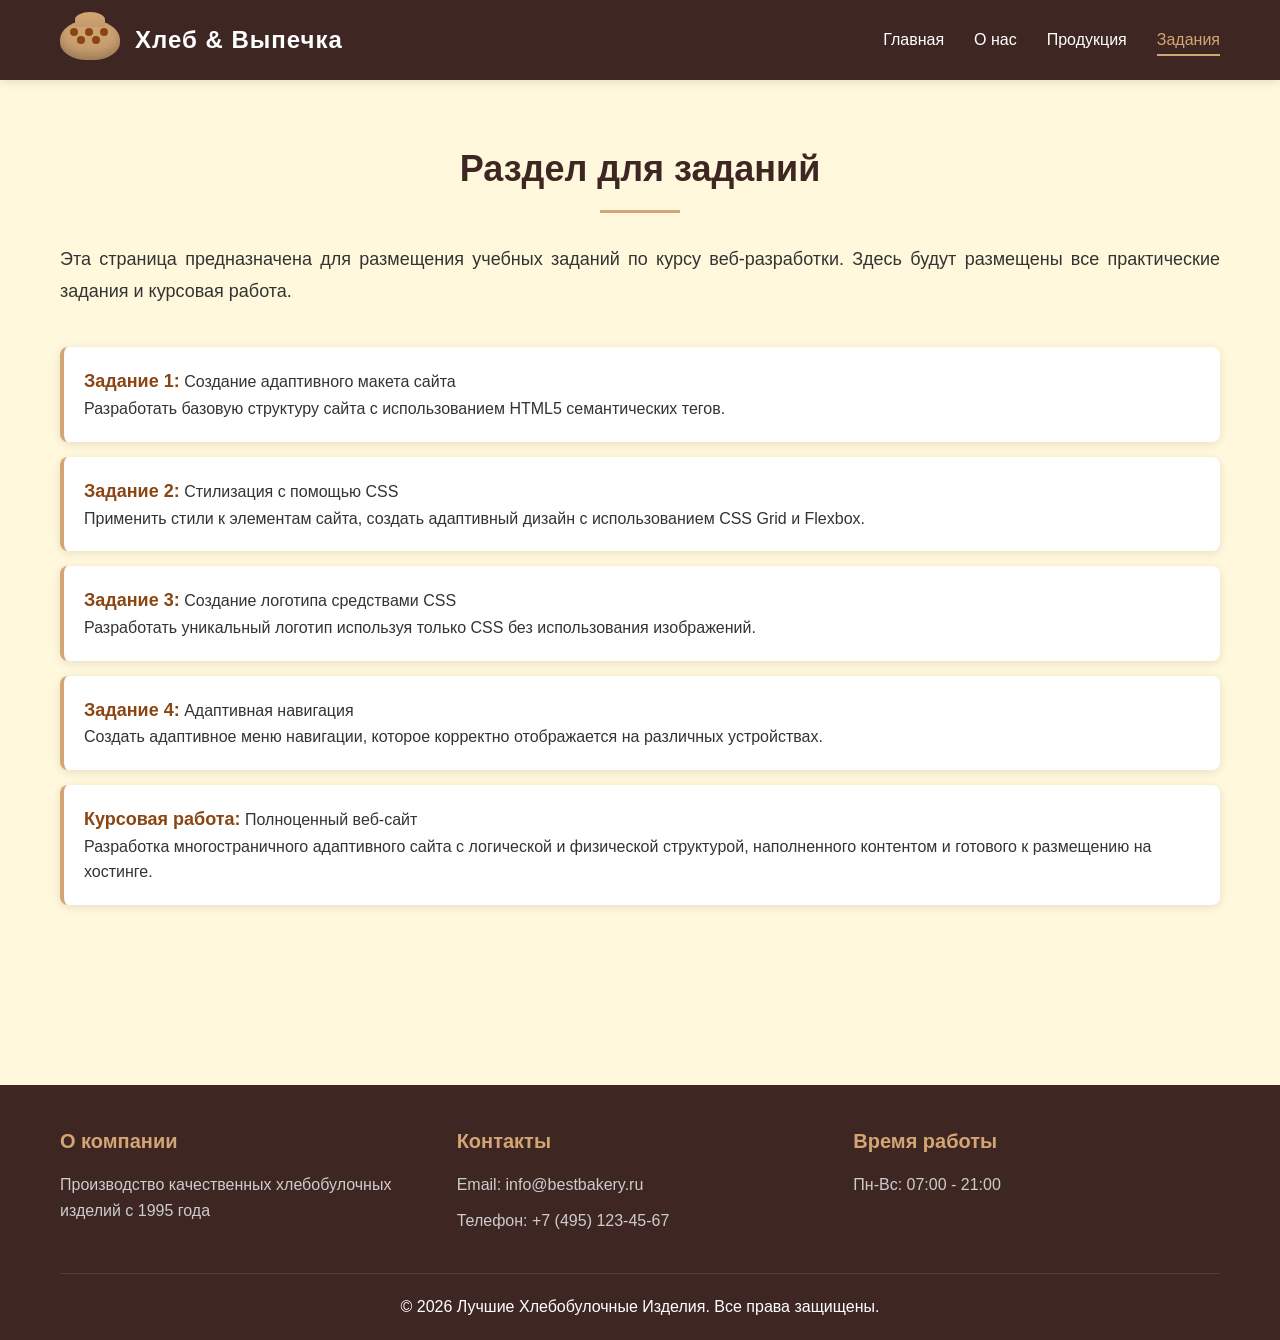
<file: tasks.html>
<!DOCTYPE html>
<html lang="ru">
<head>
    <meta charset="UTF-8">
    <meta name="viewport" content="width=device-width, initial-scale=1.0">
    <title>Задания - Лучшие Хлебобулочные Изделия</title>
    <link rel="stylesheet" href="css/style.css">
</head>
<body>
    <!-- Шапка сайта -->
    <header class="header">
        <div class="container">
            <div class="header-content">
                <!-- Логотип CSS -->
                <div class="logo">
                    <div class="logo-bread"></div>
                    <span class="logo-text">Хлеб & Выпечка</span>
                </div>
                
                <!-- Навигационное меню -->
                <nav class="nav">
                    <ul class="nav-list">
                        <li><a href="index.html">Главная</a></li>
                        <li><a href="about.html">О нас</a></li>
                        <li><a href="products.html">Продукция</a></li>
                        <li><a href="tasks.html" class="active">Задания</a></li>
                    </ul>
                </nav>
            </div>
        </div>
    </header>

    <!-- Основной контент -->
    <main class="main-content">
        <div class="container">
            <section class="tasks-section">
                <h2>Раздел для заданий</h2>
                
                <div class="text-content">
                    <p>Эта страница предназначена для размещения учебных заданий по курсу веб-разработки. Здесь будут размещены все практические задания и курсовая работа.</p>
                </div>

                <ul class="task-list">
                    <li>
                        <strong>Задание 1:</strong> Создание адаптивного макета сайта
                        <p>Разработать базовую структуру сайта с использованием HTML5 семантических тегов.</p>
                    </li>
                    
                    <li>
                        <strong>Задание 2:</strong> Стилизация с помощью CSS
                        <p>Применить стили к элементам сайта, создать адаптивный дизайн с использованием CSS Grid и Flexbox.</p>
                    </li>
                    
                    <li>
                        <strong>Задание 3:</strong> Создание логотипа средствами CSS
                        <p>Разработать уникальный логотип используя только CSS без использования изображений.</p>
                    </li>
                    
                    <li>
                        <strong>Задание 4:</strong> Адаптивная навигация
                        <p>Создать адаптивное меню навигации, которое корректно отображается на различных устройствах.</p>
                    </li>
                    
                    <li>
                        <strong>Курсовая работа:</strong> Полноценный веб-сайт
                        <p>Разработка многостраничного адаптивного сайта с логической и физической структурой, наполненного контентом и готового к размещению на хостинге.</p>
                    </li>
                </ul>
            </section>
        </div>
    </main>

    <!-- Подвал сайта -->
    <footer class="footer">
        <div class="container">
            <div class="footer-content">
                <div class="footer-section">
                    <h4>О компании</h4>
                    <p>Производство качественных хлебобулочных изделий с 1995 года</p>
                </div>
                
                <div class="footer-section">
                    <h4>Контакты</h4>
                    <p>Email: info@bestbakery.ru</p>
                    <p>Телефон: +7 (495) 123-45-67</p>
                </div>
                
                <div class="footer-section">
                    <h4>Время работы</h4>
                    <p>Пн-Вс: 07:00 - 21:00</p>
                </div>
            </div>
            
            <div class="footer-bottom">
                <p>&copy; 2026 Лучшие Хлебобулочные Изделия. Все права защищены.</p>
            </div>
        </div>
    </footer>
</body>
</html>
</file>
<file: css/style.css>
/* Базовые стили и сброс */
* {
    margin: 0;
    padding: 0;
    box-sizing: border-box;
}

:root {
    --primary-color: #D4A574;
    --secondary-color: #8B4513;
    --dark-color: #3E2723;
    --light-color: #FFF8DC;
    --white: #FFFFFF;
    --text-color: #333333;
    --shadow: 0 2px 10px rgba(0, 0, 0, 0.1);
}

body {
    font-family: 'Segoe UI', Tahoma, Geneva, Verdana, sans-serif;
    line-height: 1.6;
    color: var(--text-color);
    background-color: var(--light-color);
}

.container {
    max-width: 1200px;
    margin: 0 auto;
    padding: 0 20px;
}

/* Шапка сайта */
.header {
    background-color: var(--dark-color);
    color: var(--white);
    padding: 20px 0;
    box-shadow: var(--shadow);
    position: sticky;
    top: 0;
    z-index: 1000;
}

.header-content {
    display: flex;
    justify-content: space-between;
    align-items: center;
    flex-wrap: wrap;
}

/* Логотип CSS - хлеб */
.logo {
    display: flex;
    align-items: center;
    gap: 15px;
}

.logo-bread {
    position: relative;
    width: 60px;
    height: 40px;
    background: linear-gradient(to bottom, var(--primary-color) 0%, #C19A6B 100%);
    border-radius: 50% 50% 45% 45%;
    box-shadow: inset 0 -5px 10px rgba(0, 0, 0, 0.2);
}

.logo-bread::before {
    content: '';
    position: absolute;
    top: 8px;
    left: 10px;
    width: 8px;
    height: 8px;
    background-color: var(--secondary-color);
    border-radius: 50%;
    box-shadow: 
        15px 0 0 var(--secondary-color),
        30px 0 0 var(--secondary-color),
        7px 8px 0 var(--secondary-color),
        22px 8px 0 var(--secondary-color);
}

.logo-bread::after {
    content: '';
    position: absolute;
    top: -8px;
    left: 15px;
    width: 30px;
    height: 15px;
    background: linear-gradient(to bottom, var(--primary-color) 0%, #C19A6B 100%);
    border-radius: 50% 50% 0 0;
}

.logo-text {
    font-size: 24px;
    font-weight: bold;
    color: var(--white);
    letter-spacing: 1px;
}

/* Навигация */
.nav-list {
    display: flex;
    list-style: none;
    gap: 30px;
}

.nav-list a {
    color: var(--white);
    text-decoration: none;
    font-size: 16px;
    font-weight: 500;
    transition: color 0.3s ease;
    padding: 8px 0;
    position: relative;
}

.nav-list a::after {
    content: '';
    position: absolute;
    bottom: 0;
    left: 0;
    width: 0;
    height: 2px;
    background-color: var(--primary-color);
    transition: width 0.3s ease;
}

.nav-list a:hover::after,
.nav-list a.active::after {
    width: 100%;
}

.nav-list a:hover,
.nav-list a.active {
    color: var(--primary-color);
}

/* Герой-секция */
.hero {
    background: linear-gradient(rgba(62, 39, 35, 0.7), rgba(62, 39, 35, 0.7)),
                url('https://images.unsplash.com/photo-1509440159596-0249088772ff?w=1200') center/cover;
    color: var(--white);
    padding: 120px 0;
    text-align: center;
}

.hero-title {
    font-size: 48px;
    margin-bottom: 20px;
    text-shadow: 2px 2px 4px rgba(0, 0, 0, 0.5);
}

.hero-subtitle {
    font-size: 24px;
    color: var(--primary-color);
}

/* Основной контент */
.main-content {
    padding: 60px 0;
}

.intro,
.features,
.additional-info,
.tasks-section {
    margin-bottom: 60px;
}

.intro h2,
.features h2,
.additional-info h2,
.tasks-section h2 {
    font-size: 36px;
    color: var(--dark-color);
    margin-bottom: 30px;
    text-align: center;
    position: relative;
    padding-bottom: 15px;
}

.intro h2::after,
.features h2::after,
.additional-info h2::after,
.tasks-section h2::after {
    content: '';
    position: absolute;
    bottom: 0;
    left: 50%;
    transform: translateX(-50%);
    width: 80px;
    height: 3px;
    background-color: var(--primary-color);
}

/* Текстовый контент */
.text-content p,
.info-content p {
    font-size: 18px;
    line-height: 1.8;
    margin-bottom: 20px;
    text-align: justify;
}

.content-image {
    width: 100%;
    max-width: 600px;
    height: auto;
    border-radius: 10px;
    margin: 30px auto;
    display: block;
    box-shadow: var(--shadow);
}

.content-image-large {
    width: 100%;
    height: auto;
    border-radius: 10px;
    margin: 30px 0;
    box-shadow: var(--shadow);
}

/* Сетка особенностей */
.feature-grid {
    display: grid;
    grid-template-columns: repeat(auto-fit, minmax(280px, 1fr));
    gap: 30px;
    margin-top: 40px;
}

.feature-item {
    background-color: var(--white);
    border-radius: 10px;
    overflow: hidden;
    box-shadow: var(--shadow);
    transition: transform 0.3s ease, box-shadow 0.3s ease;
}

.feature-item:hover {
    transform: translateY(-5px);
    box-shadow: 0 5px 20px rgba(0, 0, 0, 0.15);
}

.feature-image {
    width: 100%;
    height: 250px;
    object-fit: cover;
}

.feature-item h3 {
    font-size: 24px;
    color: var(--secondary-color);
    padding: 20px 20px 10px;
}

.feature-item p {
    padding: 0 20px 20px;
    font-size: 16px;
    line-height: 1.6;
    text-align: justify;
}

/* Карточки продуктов */
.products-grid {
    display: grid;
    grid-template-columns: repeat(auto-fill, minmax(300px, 1fr));
    gap: 30px;
    margin-top: 40px;
}

.product-card {
    background-color: var(--white);
    border-radius: 10px;
    overflow: hidden;
    box-shadow: var(--shadow);
    transition: transform 0.3s ease;
}

.product-card:hover {
    transform: scale(1.03);
}

.product-image {
    width: 100%;
    height: 250px;
    object-fit: cover;
}

.product-info {
    padding: 20px;
}

.product-info h3 {
    font-size: 22px;
    color: var(--secondary-color);
    margin-bottom: 10px;
}

.product-info p {
    font-size: 16px;
    color: var(--text-color);
    margin-bottom: 15px;
}

.product-price {
    font-size: 20px;
    font-weight: bold;
    color: var(--primary-color);
}

/* Секция О нас */
.about-content {
    display: grid;
    grid-template-columns: 1fr 1fr;
    gap: 40px;
    align-items: center;
    margin-top: 40px;
}

.about-text p {
    margin-bottom: 20px;
    font-size: 18px;
    line-height: 1.8;
}

.about-image {
    width: 100%;
    border-radius: 10px;
    box-shadow: var(--shadow);
}

/* Секция заданий */
.task-list {
    list-style: none;
    margin-top: 40px;
}

.task-list li {
    background-color: var(--white);
    padding: 20px;
    margin-bottom: 15px;
    border-radius: 8px;
    border-left: 4px solid var(--primary-color);
    box-shadow: var(--shadow);
}

.task-list li strong {
    color: var(--secondary-color);
    font-size: 18px;
}

/* Футер */
.footer {
    background-color: var(--dark-color);
    color: var(--white);
    padding: 40px 0 20px;
    margin-top: 60px;
}

.footer-content {
    display: grid;
    grid-template-columns: repeat(auto-fit, minmax(250px, 1fr));
    gap: 30px;
    margin-bottom: 30px;
}

.footer-section h4 {
    color: var(--primary-color);
    margin-bottom: 15px;
    font-size: 20px;
}

.footer-section p {
    margin-bottom: 10px;
    color: #cccccc;
}

.footer-bottom {
    text-align: center;
    padding-top: 20px;
    border-top: 1px solid rgba(255, 255, 255, 0.1);
}

/* Адаптивность */
@media (max-width: 768px) {
    .header-content {
        flex-direction: column;
        gap: 20px;
    }
    
    .nav-list {
        flex-direction: column;
        gap: 15px;
        text-align: center;
    }
    
    .hero-title {
        font-size: 32px;
    }
    
    .hero-subtitle {
        font-size: 18px;
    }
    
    .intro h2,
    .features h2,
    .additional-info h2 {
        font-size: 28px;
    }
    
    .feature-grid {
        grid-template-columns: 1fr;
    }
    
    .about-content {
        grid-template-columns: 1fr;
    }
    
    .products-grid {
        grid-template-columns: 1fr;
    }
}

@media (max-width: 480px) {
    .logo-text {
        font-size: 18px;
    }
    
    .logo-bread {
        width: 45px;
        height: 30px;
    }
    
    .hero {
        padding: 80px 0;
    }
    
    .hero-title {
        font-size: 24px;
    }
    
    .hero-subtitle {
        font-size: 16px;
    }
    
    .text-content p,
    .info-content p {
        font-size: 16px;
    }
}
</file>
